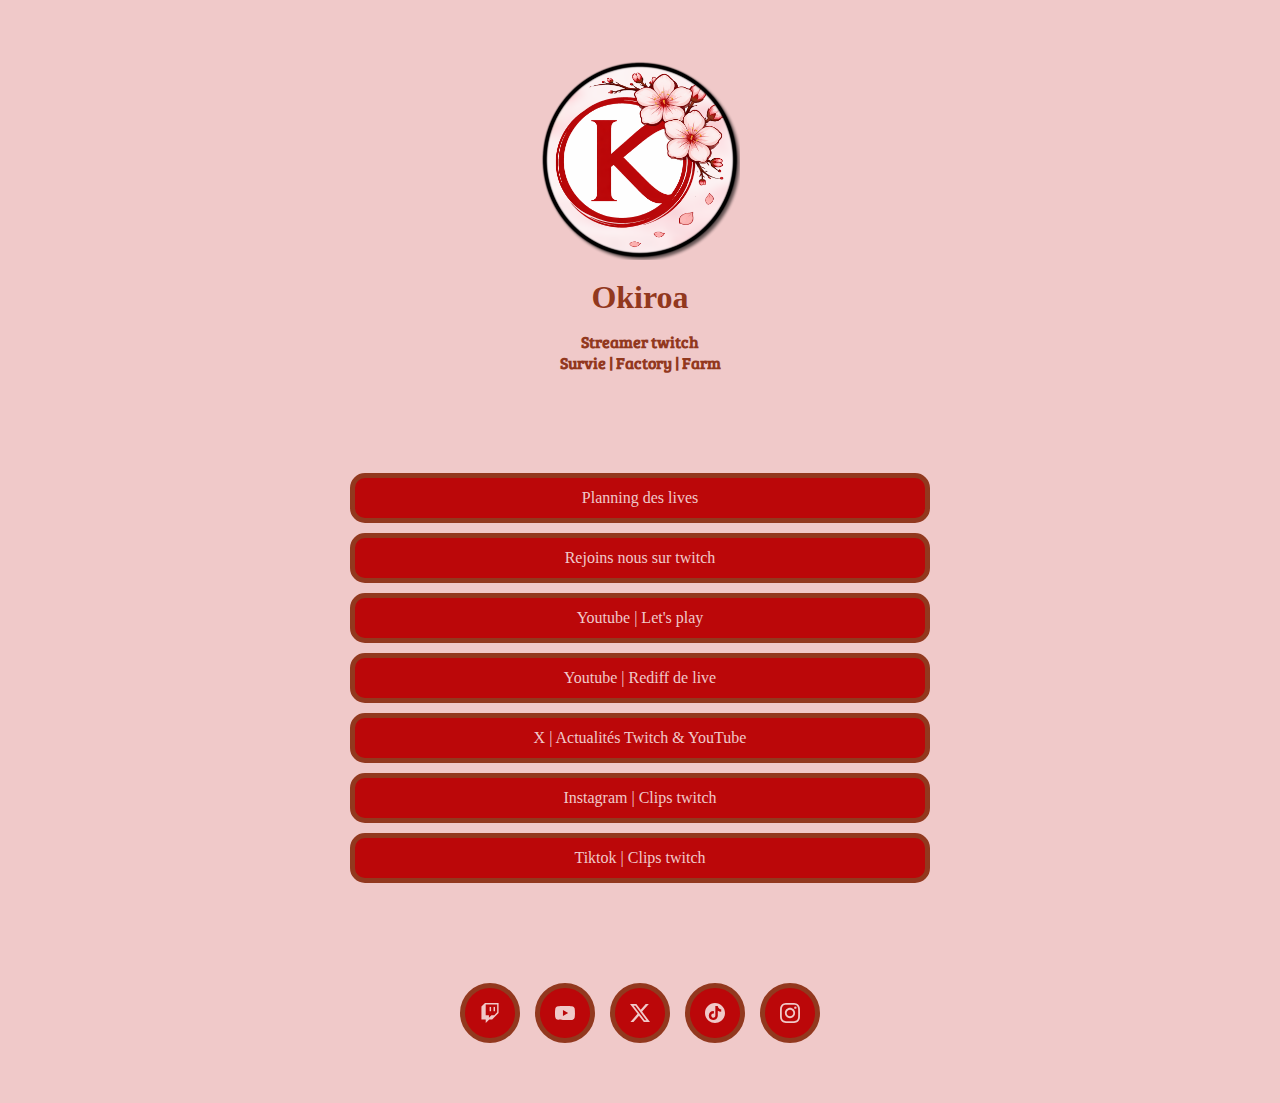
<file: index.html>
<!DOCTYPE html>
<html lang="fr">
<head>
    <meta charset="UTF-8">
    <meta name="viewport" content="width=device-width, initial-scale=1.0">
    <title>Okiroa</title>
    <link rel="icon" href="assets/logo.png" type="image/png">
    <link rel="stylesheet" href="css/style.css">
    <link rel="preconnect" href="https://fonts.googleapis.com">
    <link rel="preconnect" href="https://fonts.gstatic.com" crossorigin>
    <link href="https://fonts.googleapis.com/css2?family=Bree+Serif&family=Calligraffitti&display=swap" rel="stylesheet">

</head>
<body>
    <div class="mainContainer">
        <div class="headerContainer">
            <a href="https://www.twitch.tv/okiroa"><img src="assets/logo.png" alt="" class="logo"></a>
            <h1 class="name">Okiroa</h1>
            <p class="description">Streamer twitch <br>Survie | Factory | Farm</p>
        </div>

        <div class="linkContainer">
            <a href="pages/planning.html" class="link">Planning des lives</a>
            <a href="https://www.twitch.tv/okiroa" class="link">Rejoins nous sur twitch</a>
            <a href="https://www.youtube.com/@Okiroa_YT" class="link">Youtube | Let's play</a>
            <a href="https://www.youtube.com/@Okiroa_Rediff" class="link">Youtube | Rediff de live</a>
            <a href="https://x.com/Okiroa_" class="link">X | Actualités Twitch & YouTube</a>
            <a href="https://www.instagram.com/okiroa_/" class="link">Instagram | Clips twitch</a>
            <a href="https://www.tiktok.com/@okiroa" class="link">Tiktok | Clips twitch</a>
        </div>

        <div class="footerContainer">
            <a href="https://www.twitch.tv/okiroa"><div class="socialLink"><img src="assets/icon/twitch.svg" alt=""></div></a>
            <a href="https://www.youtube.com/@Okiroa_YT"><div class="socialLink"><img src="assets/icon/youtube.svg" alt=""></div></a>
            <a href="https://x.com/Okiroa_"><div class="socialLink"><img src="assets/icon/twitter-alt.svg" alt=""></div></a>
            <a href="https://www.tiktok.com/@okiroa"><div class="socialLink"><img src="assets/icon/tiktok-circle.svg" alt=""></div></a>
            <a href="https://www.instagram.com/okiroa_/"><div class="socialLink"><img src="assets/icon/instagram.svg" alt=""></div></a>
        </div>
    </div>
</body>
</html>
</file>
<file: css/style.css>
*{
    margin: 0;
    padding: 0;
    box-sizing: border-box;
    color: #92381E;
    
}

body{
    display: flex;
    justify-content: center;
    background-color: #F0C9C9;
    min-height: 100vh;
}

img{
    width: 50px;
}

div{
    display: flex;
    align-items: center;
    justify-content: center;
    flex-direction: column;
    width: 100%;
}
.mainContainer{
    max-width: 700px;
    display: flex;
    flex-direction: column;
    justify-content: space-between;
    align-items: center;
    gap: 100px;
    padding: 60px;
    border-radius: 10px;
}

.headerContainer{
    gap: 15px;
}

.logo{
    width: 200px;
}

.name{
    font-family: "Calligraffitti", cursive;
}

.description{
    font-family: "Bree Serif", serif;
    font-weight: bold;
    text-align: center;
}

.headerContainer{
    gap: 15px;
}

.linkContainer{
    gap: 10px;
}

.link{
    text-decoration: none;
    background-color: #BB0709;
    height: 50px;
    width: 100%;
    border-radius: 15px;
    color: #F0C9C9;
    display: flex;
    align-items: center;
    justify-content: center;
    padding: 20px;
    text-align: center;
    transition: transform ease-in-out .2s, opacity 0.3s ease;
    border: #92381E 5px solid;
}

.link:hover{
    transform: translateX(10px);
}

.linkContainer:hover .link:not(:hover){
    opacity: 0.4;
}

.footerContainer{
    flex-direction: row;
    gap: 15px;
}

.socialLink{
    background-color: #BB0709;
    border-radius: 50%;
    width: 60px;
    height: 60px;
    display: flex;
    align-items: center;
    justify-content: center;
    border: #92381E 5px solid;
    transition: transform ease-in-out .2s, opacity 0.3s ease;
}

.socialLink:hover{
    transform: translateY(-10px);
}

.footerContainer:hover .socialLink:not(:hover){
    opacity: 0.4;
}

.socialLink img{
    width: 20px;
    height: 20px;
}
</file>
